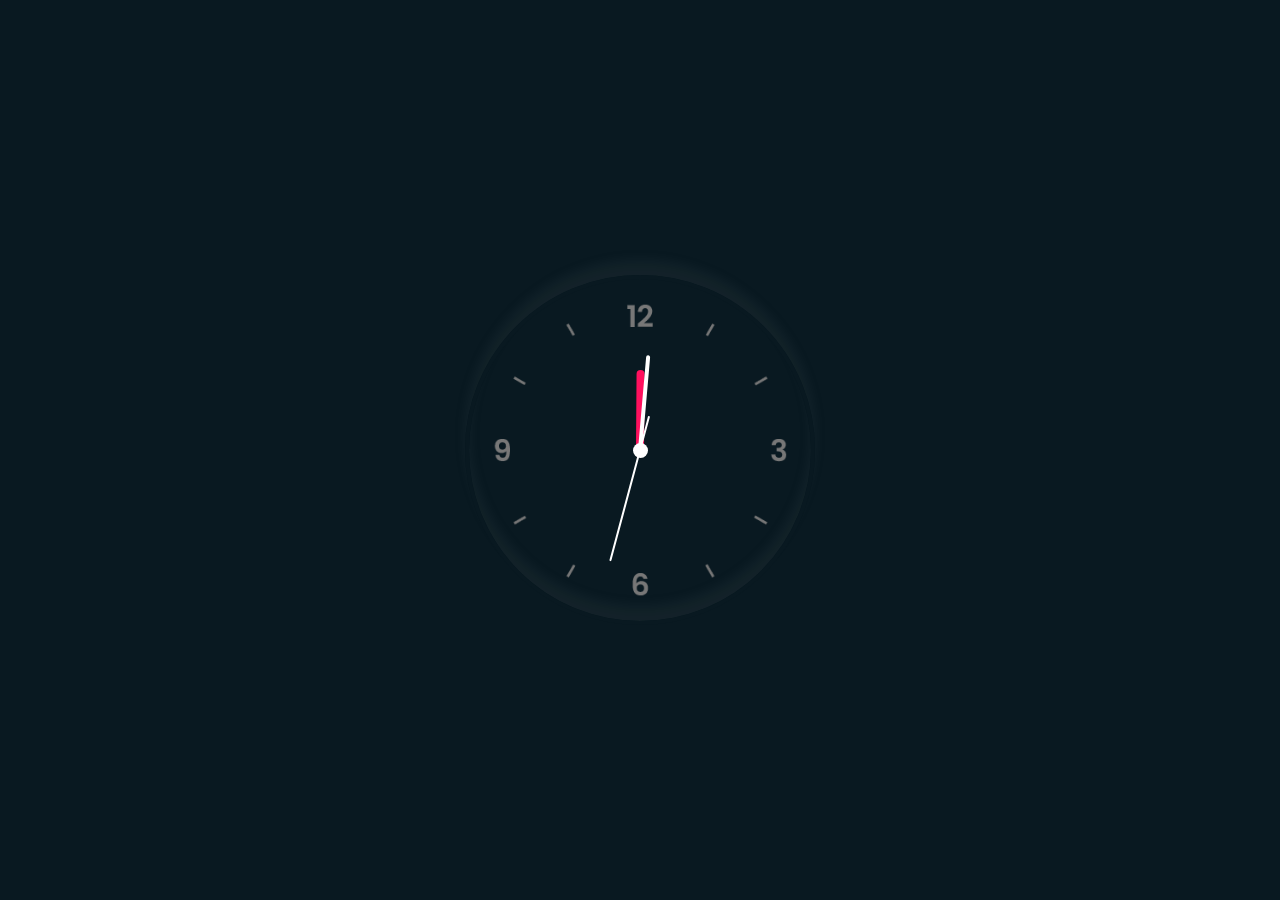
<file: analog clock/index.html>
<!doctype html>
<html>
    <head>
        <meta charset="UTF-8">
        <title>A Dark UI clock</title>
        <link rel="stylesheet" href="style.css">
    </head>
    <body>
        <div class="clock">
            <div class="hour">
                <div class="hr" id="hr"></div>
            </div>
            <div class="min">
                <div class="mn" id="mn"></div>
            </div>
            <div class="sec">
                <div class="sc" id="sc"></div>
            </div>
        </div>
        <script type="text/javascript">
            const deg = 5;
            const hr = document.querySelector('#hr');
            const mn = document.querySelector('#mn');
            const sc = document.querySelector('#sc');

            setInterval(()=>{
                
            let day = new Date();
            let hh = day.getHours()*30;
            let mm = day.getMinutes()*deg;
            let ss = day.getSeconds()*deg;

            hr.style.transform = `rotateZ(${(hh)+(mm/12)}deg)`;
            mn.style.transform = `rotateZ(${mm}deg)`;
            sc.style.transform = `rotateZ(${ss}deg)`;

                
            });

           
        </script>
    </body>
</html>
</file>
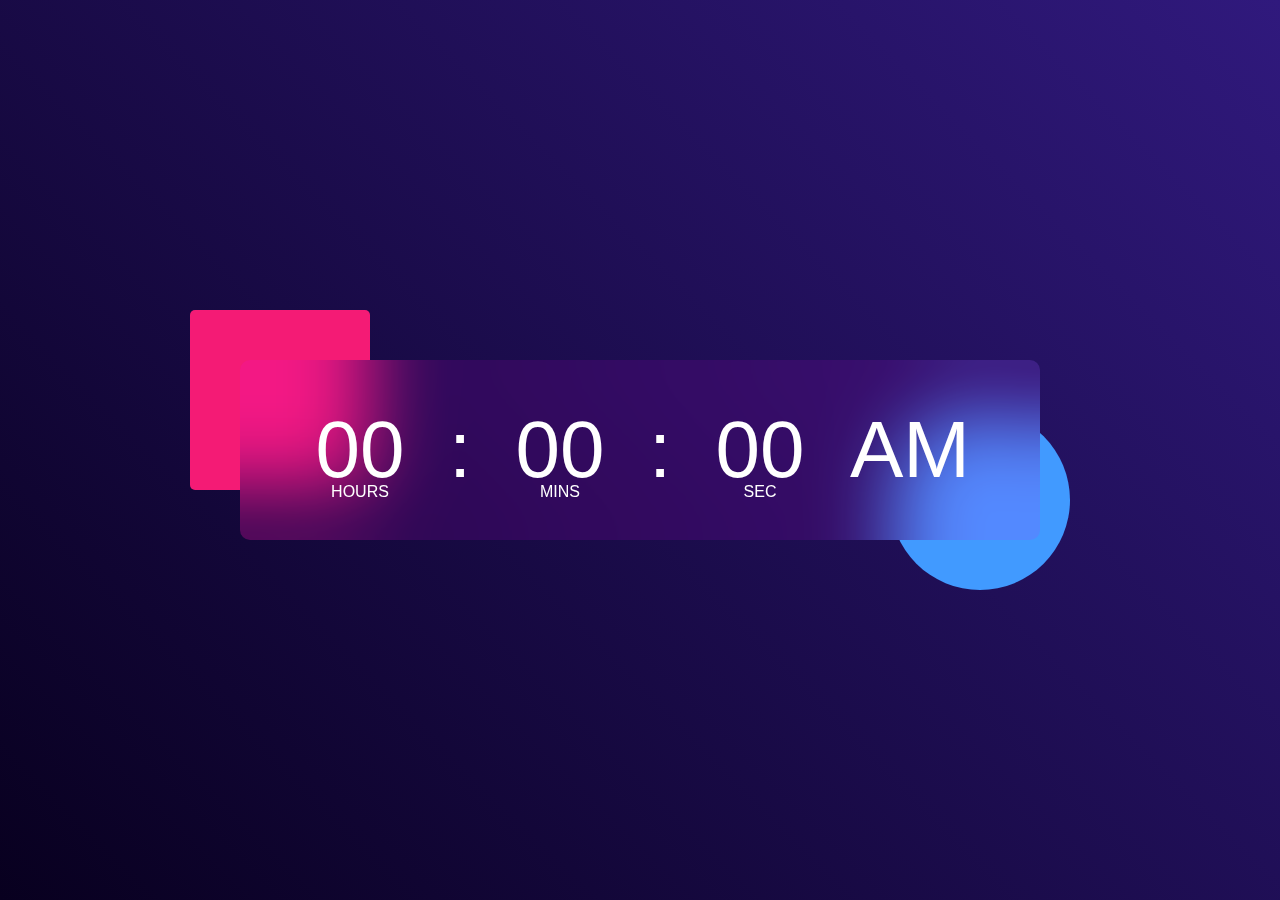
<file: digital clock/index.html>
<!DOCTYPE html>
<html>
    <head>
        
        <title>Digital Clock using javascript</title>
        <link rel="stylesheet" href="style.css">
    </head>
    <body>
        <div class="hero">
            <div class="container">
                <div class="clock">
                    <span id="hrs">00</span>
                    <span>:</span>
                    <span id="min">00</span>
                    <span>:</span>
                    <span id="sec">00</span>
                    <span id="amOrpm">AM</span>
                </div>
            </div>
        </div>
        <script>

            setInterval(()=>{
                let currentTime =new Date();

                let hours = document.getElementById("hrs");
                let min = document.getElementById("min");
                let sec = document.getElementById("sec");
                let amOrpm1 = document.getElementById("amOrpm");

                let hrs = currentTime.getHours();
                let amOrpm = hrs>=12?"PM":"AM";
                hrs = (hrs % 12) || 12;

            hours.innerHTML = hrs;
            min.innerHTML = (currentTime.getMinutes()<10?"0":"") + currentTime.getMinutes();
            sec.innerHTML = (currentTime.getSeconds()<10?"0":"") + currentTime.getSeconds();
            amOrpm1.innerHTML = amOrpm;
            },1000);
        </script>
    </body>
</html>
</file>
<file: analog clock/style.css>
*{
    margin : 0;
    padding: 0;
    box-sizing: border-box;
}
body{
    display: flex;
    justify-content : center;
    align-items : center;
    min-height: 100vh;
    background: #091921;
}
.clock{
    width: 350px;
    height : 350px;
    display: flex;
    justify-content: center;
    align-items: center;
    background: url(clock.png);
    background-size: cover;
    border : 4px solid #091921;
    border-radius : 50%;
    box-shadow : 0 -15px 15px rgba(255,255,255,0.05),
                inset 0 -15px 15px rgba(255,255,255,0.05),
                0 -15px 15px rgba(0,0,0,0.05),
                inset 0 -15px 15px rgba(0,0,0,0.05);
}
.clock::before{
    content:"";
    position: absolute;
    width : 15px;
    height : 15px;
    background: #fff;
    border-radius: 50%;
    z-index : 10000;
}
.clock .hour,
.clock .min,
.clock .sec{
    position: absolute;
}
.clock .hour, .hr{
    width: 160px;
    height: 160px;
}
.clock .min, .mn{
    width: 190px;
    height: 190px;
}
.clock .sec, .sc{
    width: 230px;
    height: 230px;
}
.hr, .mn, .sc{
    display: flex;
    justify-content: center;
    /*align-items: center;*/
    position: absolute;
    border-radius: 50%;
}
.hr:before{
    content:"";
    position: absolute;
    width: 8px;
    height: 80px;
    background: #ff105e;
    z-index: 10;
    border-radius: 6px 6px 0 0;
}
.mn:before{
    content:"";
    position: absolute;
    width: 4px;
    height: 90px;
    background: #fff;
    z-index: 11;
    border-radius: 6px 6px 0 0;
}
.sc:before{
    content:"";
    position: absolute;
    width: 2px;
    height: 150px;
    background: #fff;
    z-index: 12;
    border-radius: 6px 6px 0 0;
}
</file>
<file: digital clock/style.css>
*{
    margin: 0;
    padding: 0;
    font-family: 'poppins', sans-serif;
    box-sizing: border-box;
}
.hero{
    width: 100%;
    min-height: 100vh;
    background: linear-gradient(45deg,#08001f, #30197d);
    color: #fff;
    position: relative;
}
.container{
    width: 800px;
    height: 180px;
    position: absolute;
    top: 50%;
    left: 50%;
    transform: translate(-50%,-50%); 
}
.clock{
    height: 100%;
    width: 100%;
    background: rgba(235, 0, 255, 0.11);
    border-radius: 10px;
    display: flex;
    align-items: center;
    justify-content: center;
    backdrop-filter: blur(40px);
}
.container::before{
    content :"";
    height: 180px;
    width: 180px;
    background: #f41b75;
    border-radius: 5px;
    position: absolute;
    left: -50px;
    top: -50px;     
    z-index: -1;
}
.container::after{
    content :"";
    height: 180px;
    width: 180px;
    background: #419aff;
    border-radius: 50%;
    position: absolute;
    right: -30px;
    bottom: -50px;     
    z-index: -1;
}
.clock span{
    font-size: 80px;
    width: 100px;
    display: inline-block;
    text-align: center;
    left : -30px;
    position: relative;
}
.clock span::after{
   
    font-size: 16px;
    position: absolute;
    bottom: -5px;
    left: 50%;
    transform : translateX(-50%);
}
#hrs::after{
    content:"HOURS";
}
#min::after{
    content:"MINS";
}
#sec::after{
    content:"SEC";
}
#amOrpm{
    left: 10px;
}
</file>
